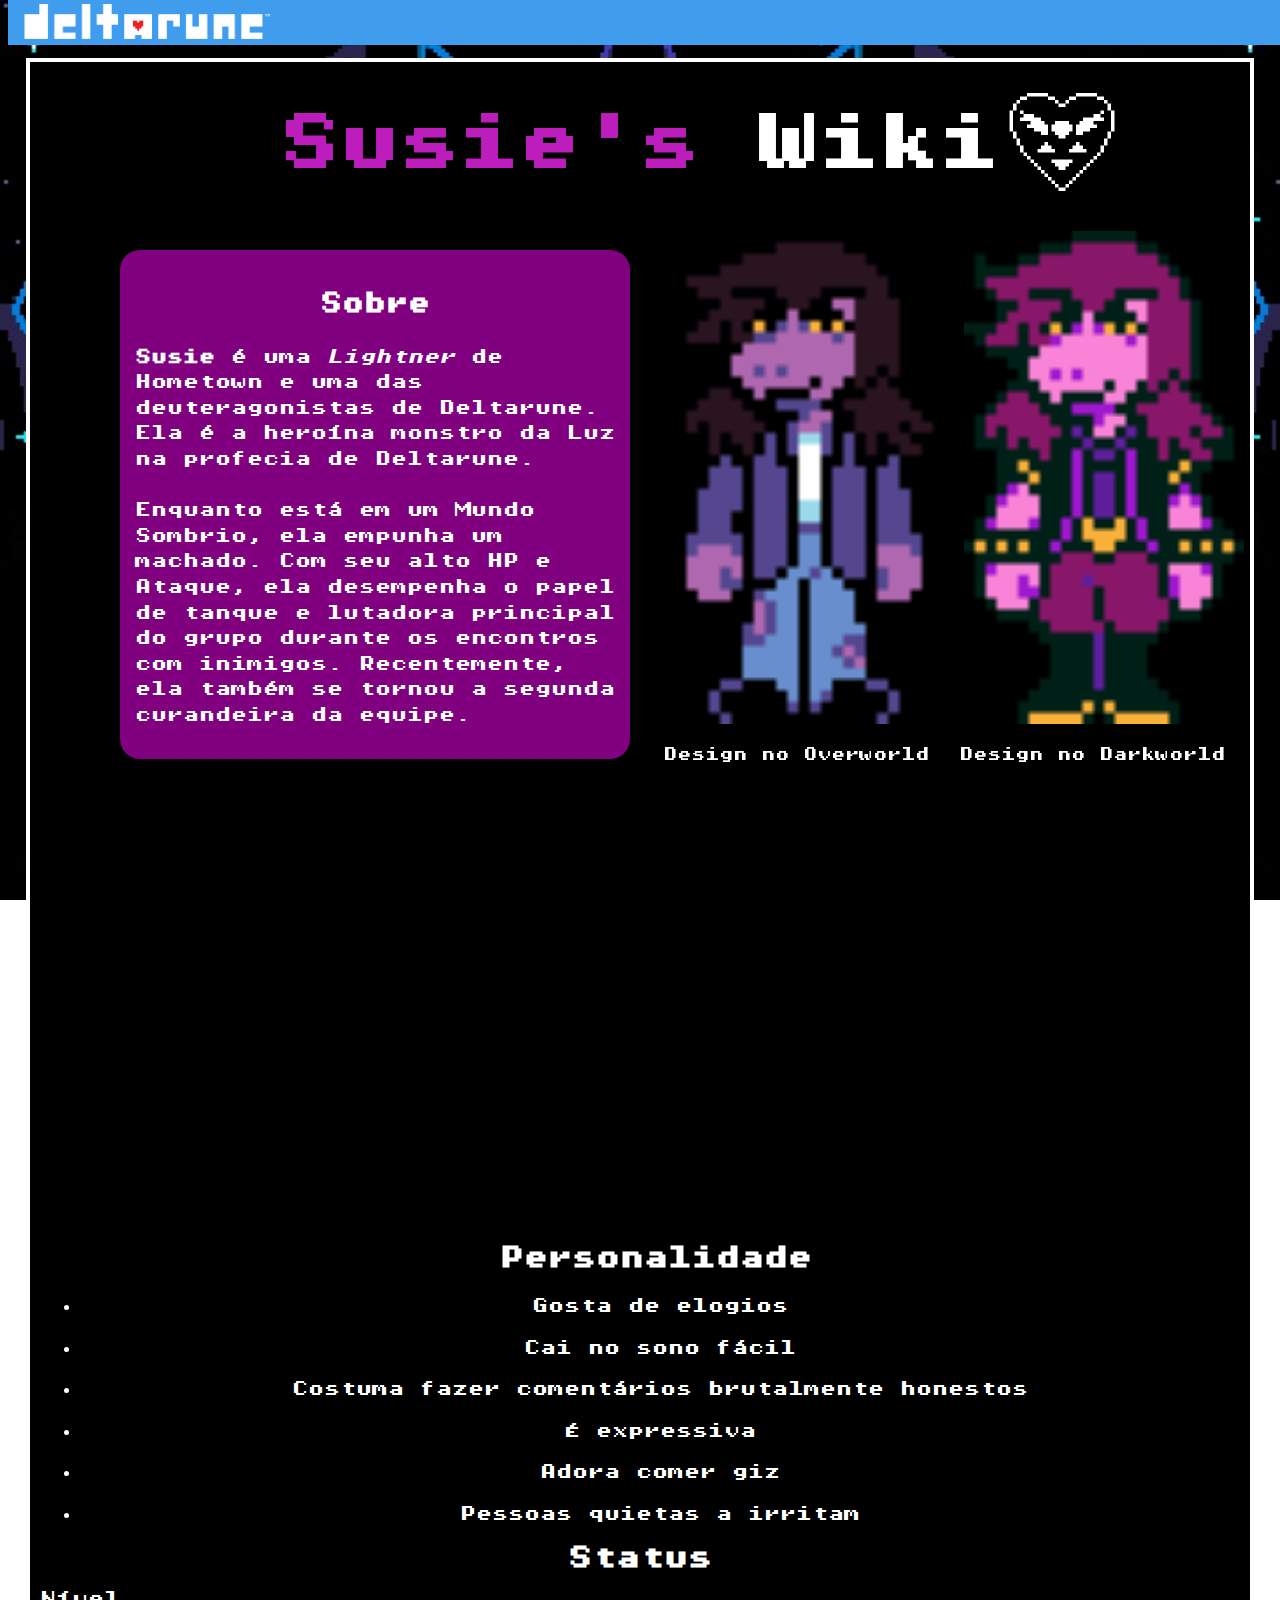
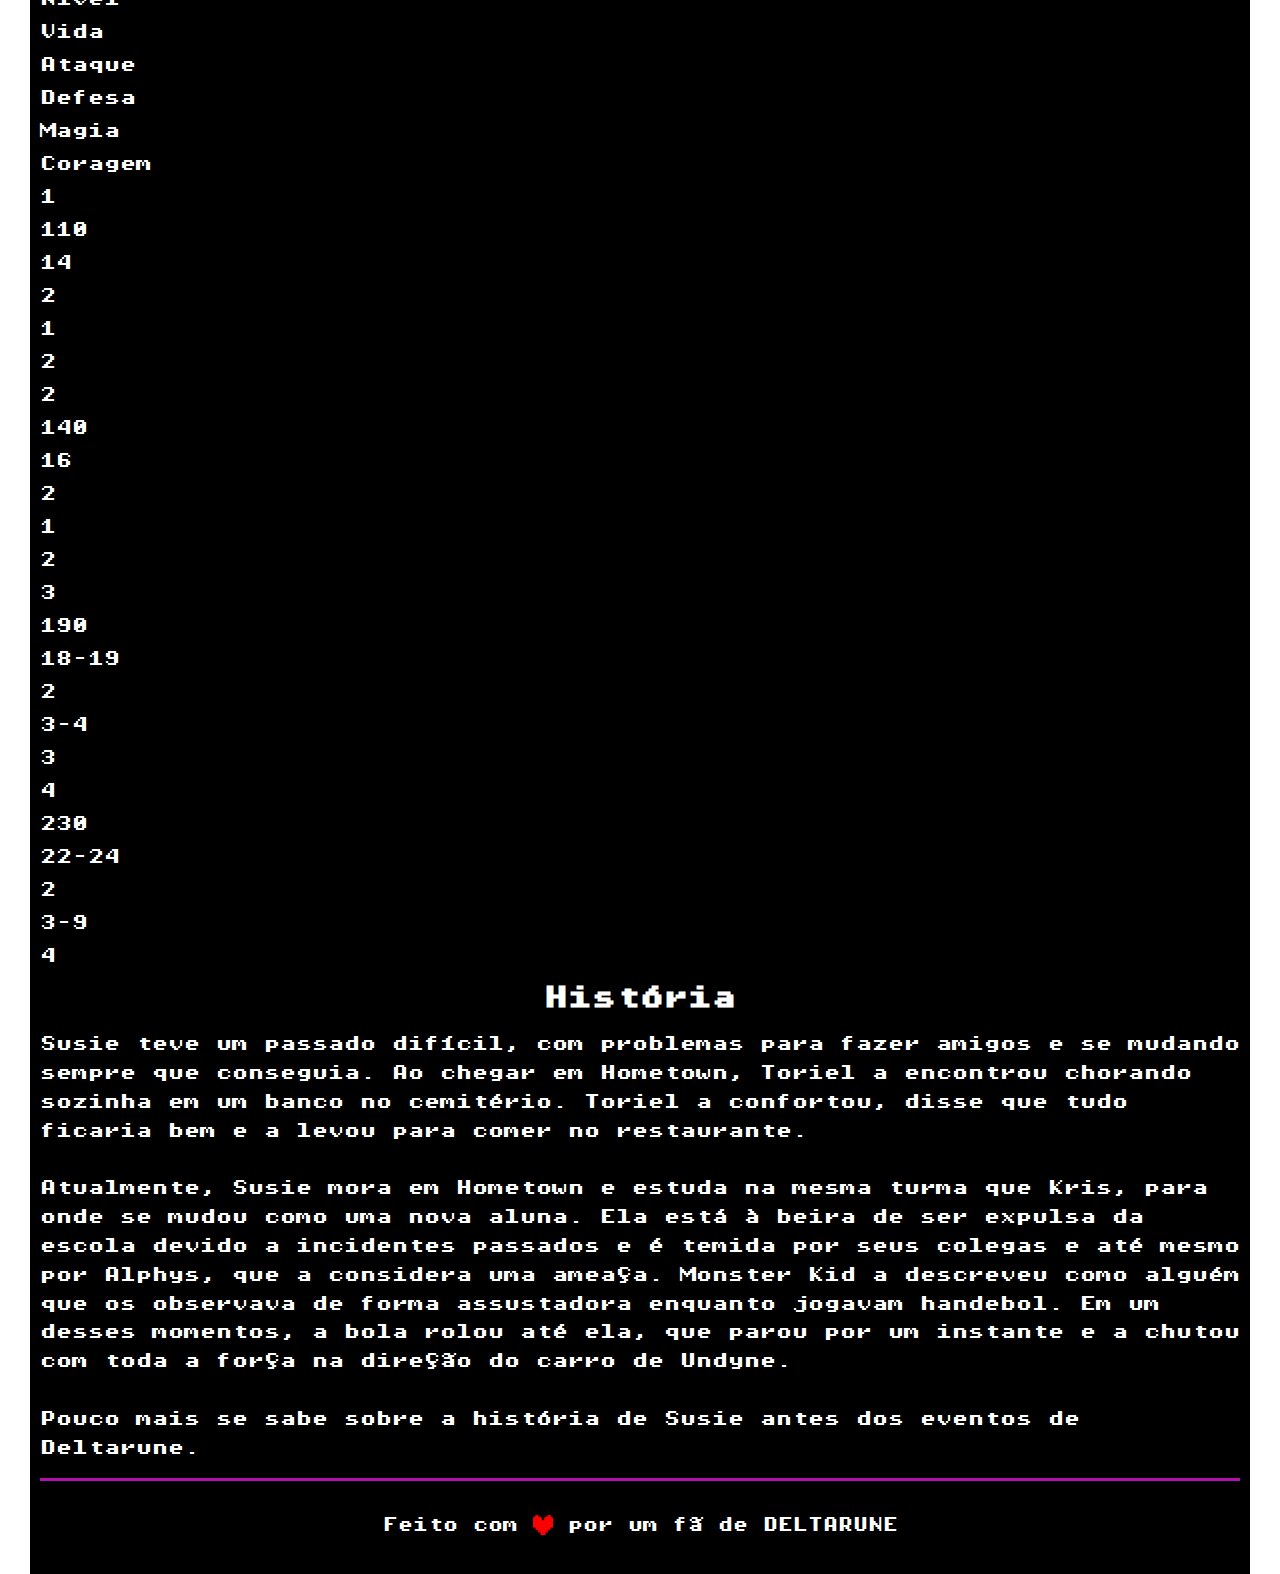
<file: index.html>
<!DOCTYPE html>
<html lang="pt-BR">
<head>
    <style>
        footer {
            position: relative;
            max-width: 1350px;
            color: white;
            font-family: deltarune;
            text-align: center;
            font-size: 15px;
            padding: 15px;
            margin-top: 10px;
            border-top: 3px solid rgb(177, 15, 177);
        }
    </style>
    <meta charset="UTF-8">
    <meta name="viewport" content="width=device-width, initial-scale=1.0">
    <link rel="stylesheet" href="./styles.css" />
    <link rel="icon" href="./images/favicon.png" type="images/favicon">
    <title>Susie's Wiki</title>
</head>
<body>
    <img src="./images/castleTown.jpg" alt="castleTown" class="castleTown">
    <nav class="top-header">
        <div class="deltalogo">
            <img width="250px" height="35px" src="/images/deltalogo.png" alt="deltalogo">
        </div>
        <div class="party-link">
            <a href="/kris/index_kris.html"><img width="41px" src="./images/kris-icon.png" alt="kris-icon"></a>
            <a href="index.html"><img width="45px" src="./images/favicon.png" alt="susie-icon"></a>
            <a href="/ralsei/index_ralsei.html"><img width="44.9px" src="./images/ralsei-icon.png" alt="ralsei-icon"></a>
        </div>
    </nav>
    <div class="black-container">
        <h1 style="text-align: center; font-size: clamp(2.5rem, 3.75rem, 5vw); position: relative;"><span style="color: rgb(189, 29, 189);">Susie's</span> Wiki</h1>
        <img src="./images/deltaruneIcon.png" alt="deltaruneIcon" class="deltaruneIcon">
        
        <div class="about-image-container">
            <div class="about">
                <h3 style="text-align: center; font-size: 22px;">Sobre</h3>
                <p>
                    <strong>Susie</strong> é uma <span style="font-style: italic;">Lightner</span>
                    de Hometown e uma das deuteragonistas de Deltarune. 
                    Ela é a heroína monstro da Luz na profecia de Deltarune.<br><br>
                    Enquanto está em um Mundo Sombrio, ela empunha um machado.
                    Com seu alto HP e Ataque, ela desempenha o papel de tanque e lutadora principal 
                    do grupo durante os encontros com inimigos.
                    Recentemente, ela também se tornou a segunda curandeira da equipe.
                </p>
            </div>
            <div class="design-image">
                <img width="280px" src="./images/susieLightWorld.png" alt="susieLightWorld">
                <img width="280px" src="./images/susieDarkWorld.png" alt="susieDarkWorld">
                <div class="design-image-text">
                    <p>Design no Overworld</p>
                    <p>Design no Darkworld</p>
                </div>
            </div>
        </div>

        <div class="container">
            <div class="persona">
                <h2 style="text-align: center; padding: 5px; position: relative; left: 1rem;">Personalidade</h2>
                <ul>
                    <span style="text-align: center; display: block; line-height: 1.3;">
                        <li>Gosta de elogios</li><br>
                        <li>Cai no sono fácil</li><br>
                        <li>Costuma fazer comentários brutalmente honestos</li><br>
                        <li>É expressiva</li><br>
                        <li>Adora comer giz</li><br>
                        <li>Pessoas quietas a irritam</li>
                    </span>
                </ul>
            </div>

            <div class="stats">
                <h2 style="text-align: center;">Status</h2>
                <div class="stat-name">
                    <p>Nível</p>
                    <p>Vida</p>
                    <p>Ataque</p>
                    <p>Defesa</p>
                    <p>Magia</p>
                    <p>Coragem</p>
                </div>
                <div class="stat-table">
                    <p>1</p>
                    <p>110</p>
                    <p>14</p>
                    <p>2</p>
                    <p>1</p>
                    <p>2</p>

                    <p>2</p>
                    <p>140</p>
                    <p>16</p>
                    <p>2</p>
                    <p>1</p>
                    <p>2</p>

                    <p>3</p>
                    <p>190</p>
                    <p>18-19</p>
                    <p>2</p>
                    <p>3-4</p>
                    <p>3</p>

                    <p>4</p>
                    <p>230</p>
                    <p>22-24</p>
                    <p>2</p>
                    <p>3-9</p>
                    <p>4</p>
                </div>
            </div>

        </div>

        <div class="hist">
            <h2 style="text-align: center;">História</h2>
            <p style="line-height: 1.8;">
                Susie teve um passado difícil, com problemas para fazer amigos e se mudando sempre que conseguia.
                Ao chegar em Hometown, Toriel a encontrou chorando sozinha em um banco no cemitério. 
                Toriel a confortou, disse que tudo ficaria bem e a levou para comer no restaurante.<br><br>
                Atualmente, Susie mora em Hometown e estuda na mesma turma que Kris, para onde se mudou como uma nova aluna. 
                Ela está à beira de ser expulsa da escola devido a incidentes passados e é temida por seus colegas e até mesmo por Alphys, que a considera uma ameaça. 
                Monster Kid a descreveu como alguém que os observava de forma assustadora enquanto jogavam handebol.
                Em um desses momentos, a bola rolou até ela, que parou por um instante e a chutou com toda a força na direção do carro de Undyne.<br><br>
                Pouco mais se sabe sobre a história de Susie antes dos eventos de Deltarune.
            </p>
        </div>

        <footer>
            <p>Feito com <img style="width: 20px;position: relative; bottom: -4px;" src="./images/soul.png" alt="soul"> por um fã de DELTARUNE</p>
        </footer>

    </div>
</body>
</html>
</file>
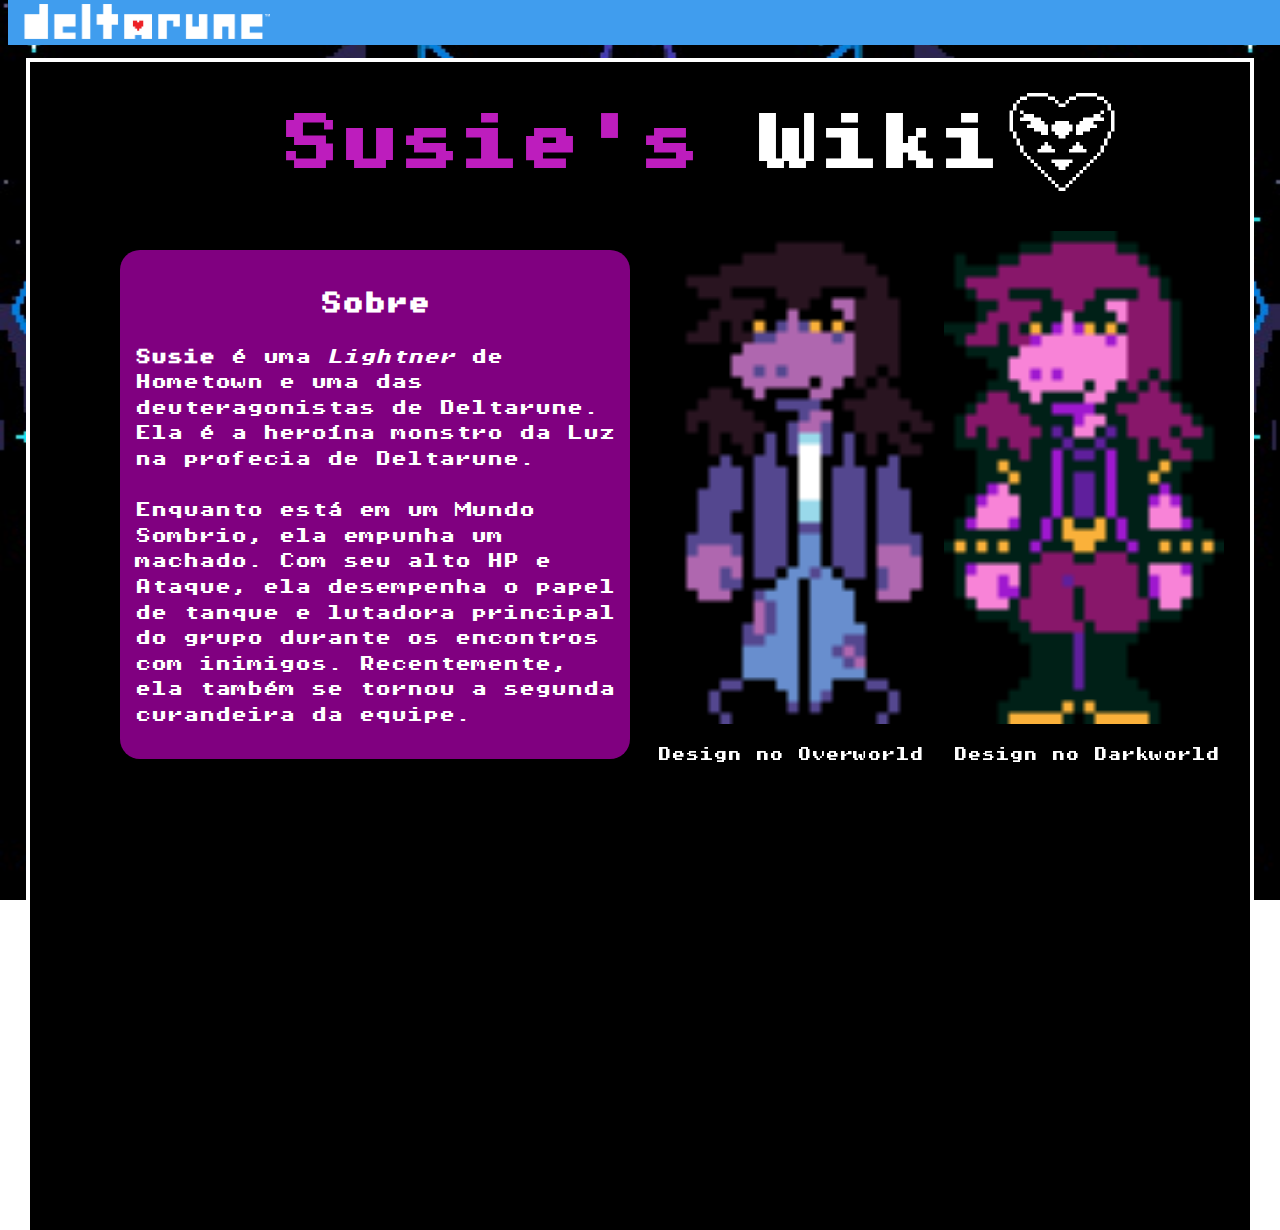
<file: susie/index.html>
<!DOCTYPE html>
<html lang="pt-BR">
<head>
    <meta charset="UTF-8">
    <meta name="viewport" content="width=device-width, initial-scale=1.0">
    <link rel="stylesheet" href="./styles.css" />
    <link rel="icon" href="images/favicon.png" type="images/favicon">
    <title>Susie's Wiki</title>
</head>
<body>
    <img src="/images/castleTown.jpg" alt="castleTown" class="castleTown">
    <nav class="top-header">
        <div class="deltalogo">
            <img width="250px" height="35px" src="/images/deltalogo.png" alt="deltalogo">
        </div>
        <div class="party-link">
            <a href="/kris/index_kris.html"><img width="41px" src="/images/kris-icon.png" alt="kris-icon"></a>
            <a href="/susie/index.html"><img width="45px" src="/images/favicon.png" alt="susie-icon"></a>
            <a href="/ralsei/index_ralsei.html"><img width="45px" src="/images/ralsei-icon.png" alt="ralsei-icon"></a>
        </div>
    </nav>
    <div class="black-container">
        <h1 style="text-align: center; font-size: clamp(2.5rem, 3.75rem, 5vw); position: relative;"><span style="color: rgb(189, 29, 189);">Susie's</span> Wiki</h1>
        <img src="/images/deltaruneIcon.png" alt="deltaruneIcon" class="deltaruneIcon">
        
        <div class="about-image-container">
            <div class="about">
                <h3 style="text-align: center; font-size: 22px;">Sobre</h3>
                <p>
                    <strong>Susie</strong> é uma <span style="font-style: italic;">Lightner</span>
                    de Hometown e uma das deuteragonistas de Deltarune. 
                    Ela é a heroína monstro da Luz na profecia de Deltarune.<br><br>
                    Enquanto está em um Mundo Sombrio, ela empunha um machado.
                    Com seu alto HP e Ataque, ela desempenha o papel de tanque e lutadora principal 
                    do grupo durante os encontros com inimigos.
                    Recentemente, ela também se tornou a segunda curandeira da equipe.
                </p>
            </div>
            <div class="design-image">
                <img width="280px" src="/images/susieLightWorld.png" alt="susieLightWorld">
                <img width="280px" src="/images/susieDarkWorld.png" alt="susieDarkWorld">
                <div class="design-image-text">
                    <p>Design no Overworld</p>
                    <p>Design no Darkworld</p>
                </div>
            </div>
        </div>
    </div>
</body>
</html>
</file>
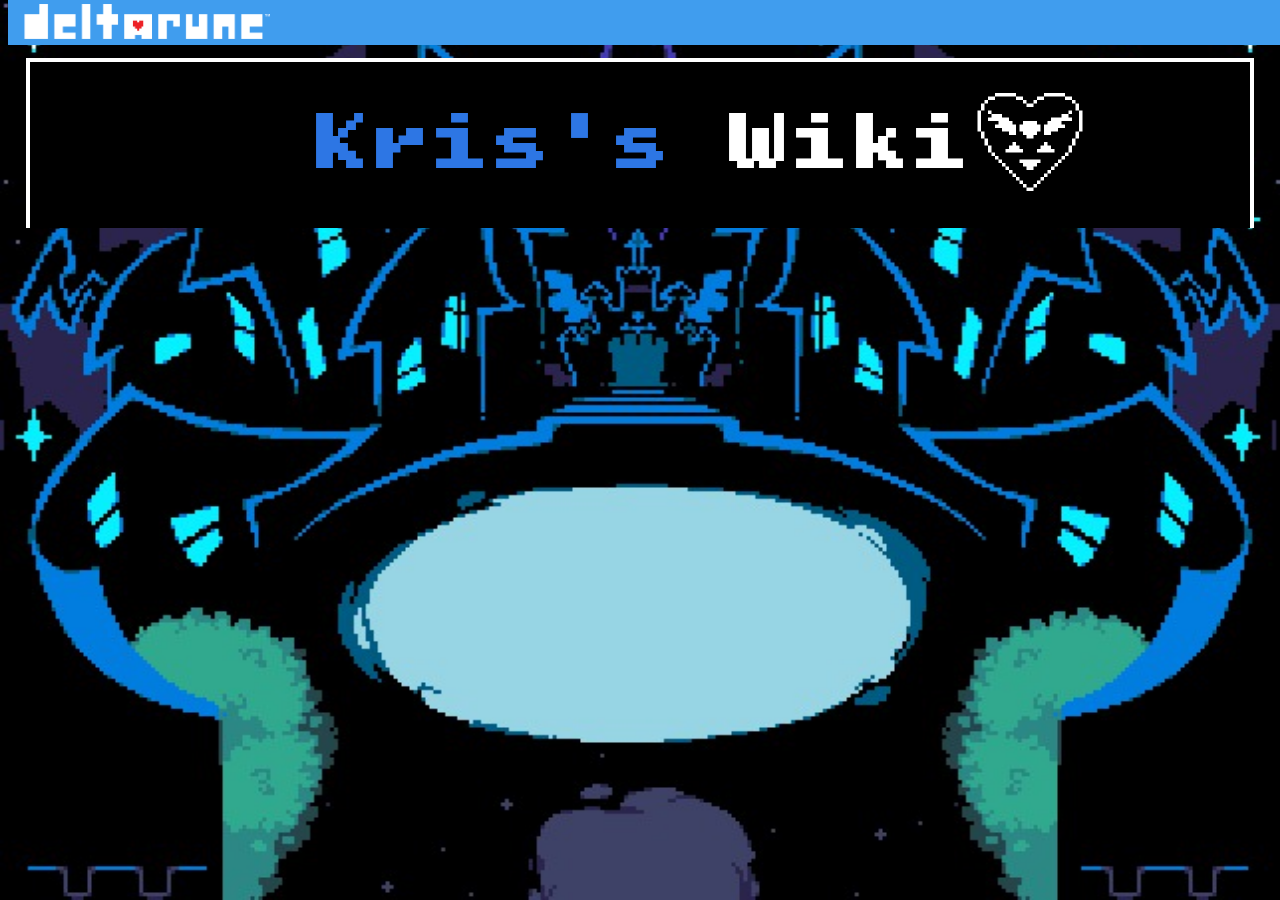
<file: index_kris.html>
<!DOCTYPE html>
<html lang="pt-BR">
<head>
    <meta charset="UTF-8">
    <meta name="viewport" content="width=device-width, initial-scale=1.0">
    <link rel="icon" href="./images/kris-icon.png" type="images/favicon">
    <link rel="stylesheet" href="./styles.css">
    <link rel="stylesheet" href="./styles_kris.css">
    <title>Kris's Wiki</title>
</head>
<body>
    <img src="./images/castleTown.jpg" alt="castleTown" class="castleTown">
    <nav class="top-header">
        <div class="deltalogo">
            <img width="250px" height="35px" src="./images/deltalogo.png" alt="deltalogo">
        </div>
        <div class="party-link">
            <a href="./index_kris.html"><img width="41px" src="./images/kris-icon.png" alt="kris-icon"></a>
            <a href="./index.html"><img width="45px" src="./images/favicon.png" alt="susie-icon"></a>
            <a href="./index_ralsei.html"><img width="45px" src="./images/ralsei-icon.png" alt="ralsei-icon"></a>
        </div>
    </nav>
    <div class="black-container">
        <h1 style="text-align: center; font-size: clamp(2.5rem, 3.75rem, 5vw); position: relative;"><span style="color: rgb(45, 118, 228);">Kris's</span> Wiki</h1>
        <img src="./images/deltaruneIcon.png" alt="deltaruneIcon" class="deltaruneIcon-kris">
</body>
</html>
</file>
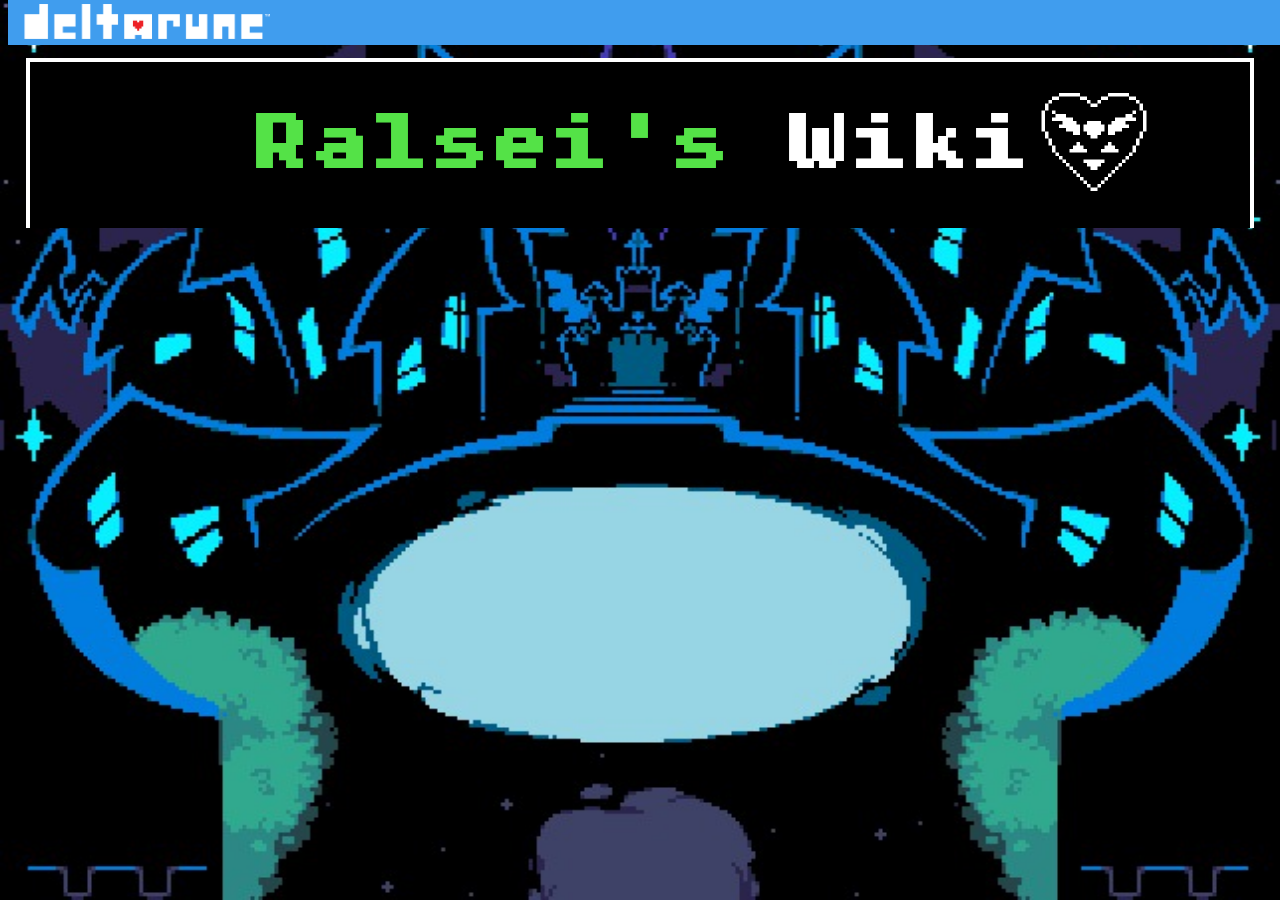
<file: index_ralsei.html>
<!DOCTYPE html>
<html lang="pt-BR">
<head>
    <meta charset="UTF-8">
    <meta name="viewport" content="width=device-width, initial-scale=1.0">
    <link rel="icon" href="./images/ralsei-icon.png" type="images/favicon">
    <link rel="stylesheet" href="./styles.css">
    <link rel="stylesheet" href="./styles_ralsei.css">
    <title>Ralsei's Wiki</title>
</head>
<body>
    <img src="./images/castleTown.jpg" alt="castleTown" class="castleTown">
    <nav class="top-header">
        <div class="deltalogo">
            <img width="250px" height="35px" src="./images/deltalogo.png" alt="deltalogo">
        </div>
        <div class="party-link">
            <a href="./index_kris.html"><img width="41px" src="./images/kris-icon.png" alt="kris-icon"></a>
            <a href="./index.html"><img width="45px" src="./images/favicon.png" alt="susie-icon"></a>
            <a href="./index_ralsei.html"><img width="45px" src="./images/ralsei-icon.png" alt="ralsei-icon"></a>
        </div>
    </nav>
    <div class="black-container">
        <h1 style="text-align: center; font-size: clamp(2.5rem, 3.75rem, 5vw); position: relative;"><span style="color: rgb(84, 226, 71);">Ralsei's</span> Wiki</h1>
        <img src="./images/deltaruneIcon.png" alt="deltaruneIcon" class="deltaruneIcon-ral">
</body>
</html>
</file>
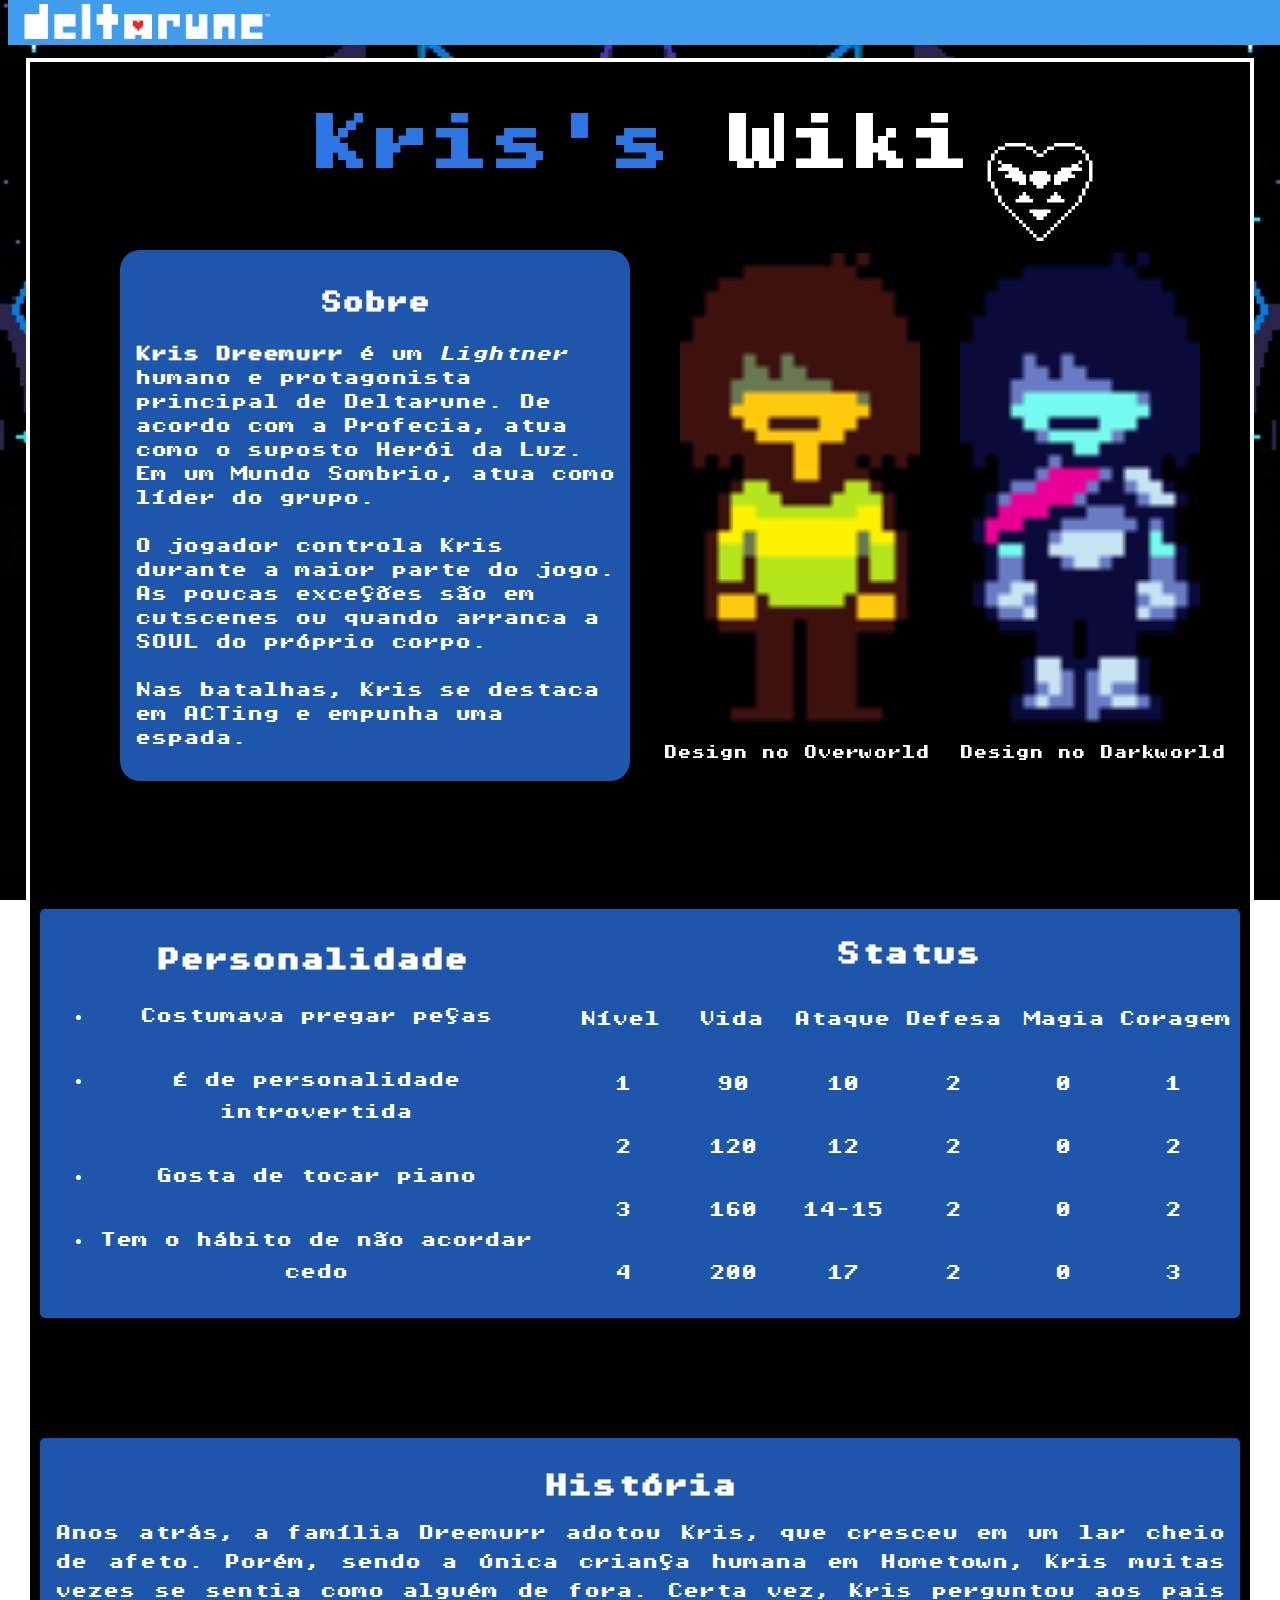
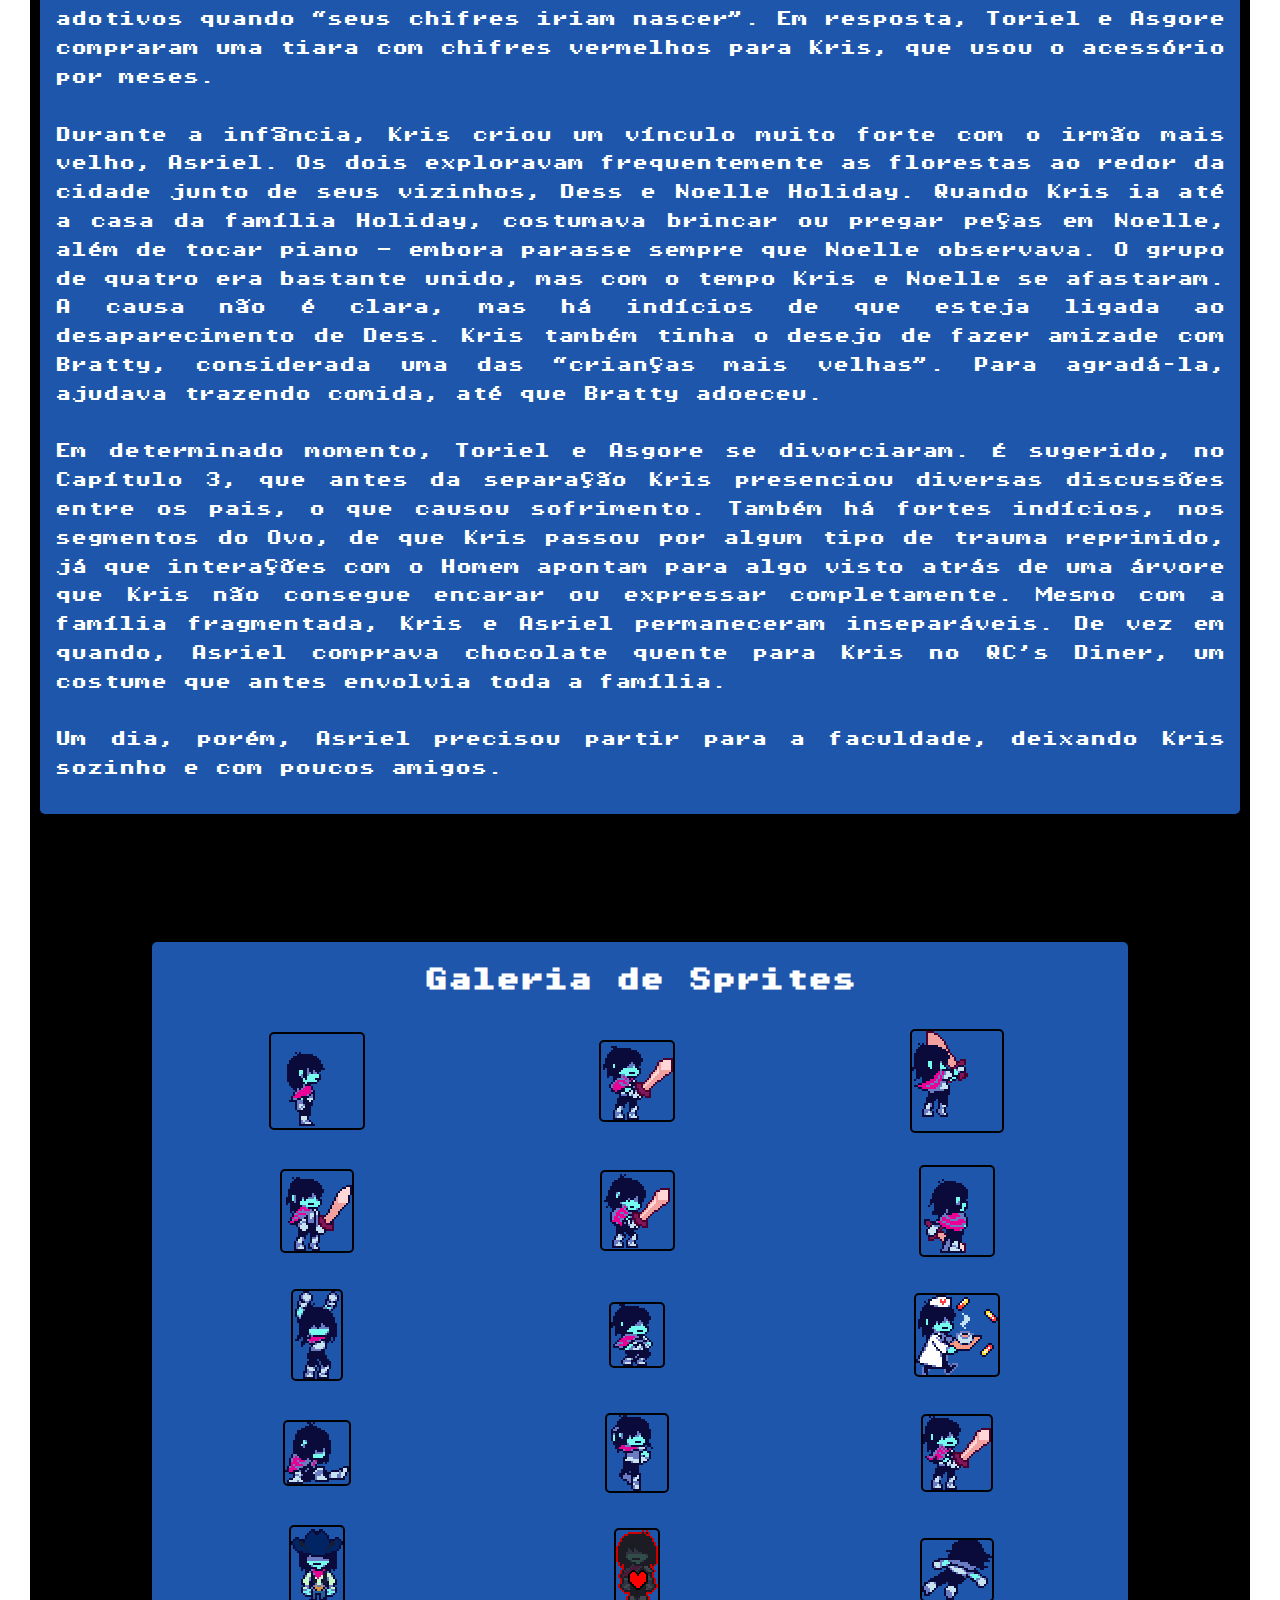
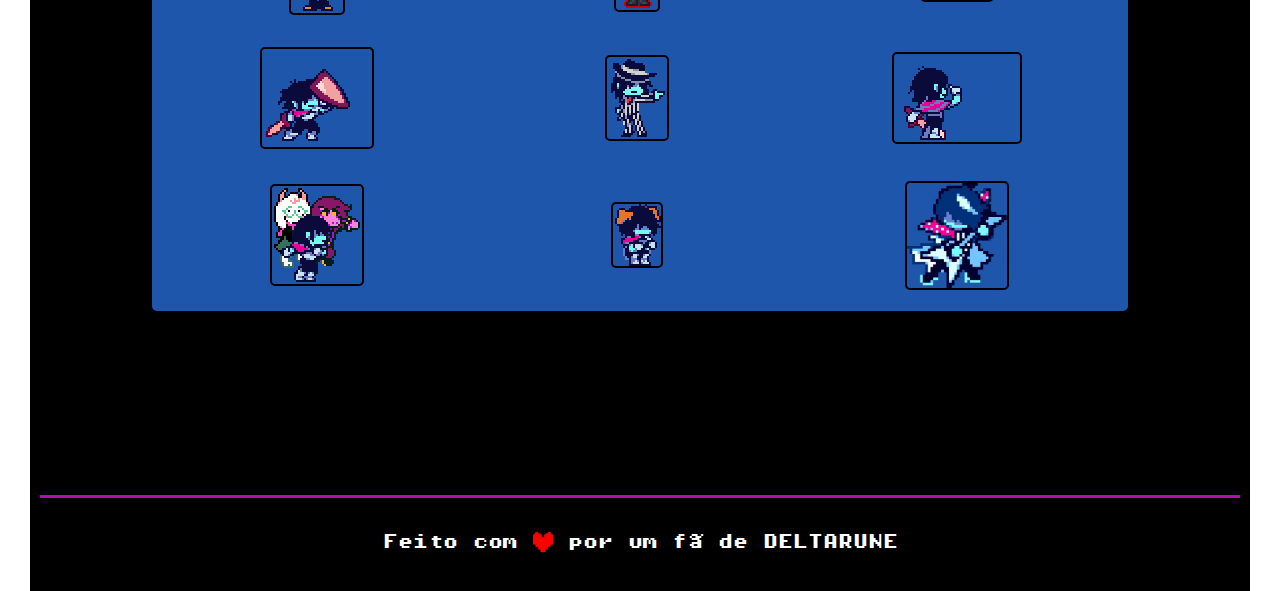
<file: kris/index_kris.html>
<!DOCTYPE html>
<html lang="pt-BR">
<head>
    <style>
        footer {
            position: relative;
            max-width: 1350px;
            color: white;
            font-family: deltarune;
            text-align: center;
            font-size: 15px;
            padding: 15px;
            margin-top: 10px;
            border-top: 3px solid rgb(177, 15, 177);
        }
    </style>
    <meta charset="UTF-8">
    <meta name="viewport" content="width=device-width, initial-scale=1.0">
    <link rel="icon" href="../images/kris-icon.png" type="images/favicon">
    <link rel="stylesheet" href="../styles.css">
    <link rel="stylesheet" href="./styles_kris.css">
    <title>Kris's Wiki</title>
</head>
<body>
    <img src="../images/castleTown.jpg" alt="castleTown" class="castleTown">
    <nav class="top-header">
        <div class="deltalogo">
            <a href="https://deltarune.com/" target="_blank"><img width="250px" height="35px" src="../images/deltalogo.png" alt="deltalogo"></a>
        </div>
        <div class="party-link">
            <a href="../kris/index_kris.html"><img width="41px" src="../images/kris-icon.png" alt="kris-icon"></a>
            <a href="../index.html"><img width="45px" src="../images/favicon.png" alt="susie-icon"></a>
            <a href="../ralsei/index_ralsei.html"><img width="44.9px" src="../images/ralsei-icon.png" alt="ralsei-icon"></a>
        </div>
    </nav>
    <div class="black-container">
        <h1 style="text-align: center; font-size: clamp(2.5rem, 3.75rem, 5vw); position: relative;"><span style="color: rgb(45, 118, 228);">Kris's</span> Wiki <img src="../images/deltaruneIcon.png" alt="deltaruneIcon" class="deltaruneIcon-kris"></h1>

        <div class="about-image-container">
            <div class="about">
                <h3 style="text-align: center; font-size: 22px;">Sobre</h3>
                <p>
                    <strong>Kris Dreemurr</strong> é um <span style="font-style: italic;">Lightner</span> humano e protagonista principal de Deltarune. 
                    De acordo com a Profecia, atua como o suposto Herói da Luz. 
                    Em um Mundo Sombrio, atua como líder do grupo.<br><br>
                    O jogador controla Kris durante a maior parte do jogo. 
                    As poucas exceções são em cutscenes ou quando arranca a SOUL do próprio corpo.<br><br>
                    Nas batalhas, Kris se destaca em ACTing e empunha uma espada.
                </p>
            </div>
            <div class="design-image">
                <img width="240px" src="../images/krisLightWorld.png" alt="krisLightWorld">
                <img width="240px" src="../images/krisDarkWorld.png" alt="krisLightWorld">
                <div class="design-image-text">
                    <p>Design no Overworld</p>
                    <p>Design no Darkworld</p>
                </div>
            </div>
        </div>
        <div class="container">
            <div class="persona">
                <h2 style="text-align: center; padding: 5px; position: relative; left: 1rem;">Personalidade</h2>
                <ul>
                    <span style="text-align: center; display: block; line-height: 2;">
                        <li>Costumava pregar peças</li><br>
                        <li>É de personalidade introvertida</li><br>
                        <li>Gosta de tocar piano</li><br>
                        <li>Tem o hábito de não acordar cedo</li>
                    </span>
                </ul>
            </div>

            <div class="stats">
                <h2 style="text-align: center;">Status</h2>
                <div class="stat-name">
                    <p>Nível</p>
                    <p>Vida</p>
                    <p>Ataque</p>
                    <p>Defesa</p>
                    <p>Magia</p>
                    <p>Coragem</p>
                </div>
                <div class="stat-table">
                    <p>1</p>
                    <p>90</p>
                    <p>10</p>
                    <p>2</p>
                    <p>0</p>
                    <p>1</p>

                    <p>2</p>
                    <p>120</p>
                    <p>12</p>
                    <p>2</p>
                    <p>0</p>
                    <p>2</p>

                    <p>3</p>
                    <p>160</p>
                    <p>14-15</p>
                    <p>2</p>
                    <p>0</p>
                    <p>2</p>

                    <p>4</p>
                    <p>200</p>
                    <p>17</p>
                    <p>2</p>
                    <p>0</p>
                    <p>3</p>
                </div>
            </div>

        </div>

        <div class="hist">
            <h2 style="text-align: center;">História</h2>
            <p style="line-height: 1.8;">
                Anos atrás, a família Dreemurr adotou Kris, que cresceu em um lar cheio de afeto. 
                Porém, sendo a única criança humana em Hometown, Kris muitas vezes se sentia como alguém de fora. 
                Certa vez, Kris perguntou aos pais adotivos quando “seus chifres iriam nascer”. 
                Em resposta, Toriel e Asgore compraram uma tiara com chifres vermelhos para Kris, que usou o acessório por meses.<br><br>
                Durante a infância, Kris criou um vínculo muito forte com o irmão mais velho, Asriel. 
                Os dois exploravam frequentemente as florestas ao redor da cidade junto de seus vizinhos, Dess e Noelle Holiday. 
                Quando Kris ia até a casa da família Holiday, costumava brincar ou pregar peças em Noelle, além de tocar piano — embora parasse sempre que Noelle observava. 
                O grupo de quatro era bastante unido, mas com o tempo Kris e Noelle se afastaram. A causa não é clara, mas há indícios de que esteja ligada ao desaparecimento de Dess. 
                Kris também tinha o desejo de fazer amizade com Bratty, considerada uma das “crianças mais velhas”. Para agradá-la, ajudava trazendo comida, até que Bratty adoeceu.<br><br>
                Em determinado momento, Toriel e Asgore se divorciaram. 
                É sugerido, no Capítulo 3, que antes da separação Kris presenciou diversas discussões entre os pais, o que causou sofrimento. 
                Também há fortes indícios, nos segmentos do Ovo, de que Kris passou por algum tipo de trauma reprimido, já que interações com o Homem apontam para algo visto atrás de uma árvore que Kris não consegue encarar ou expressar completamente. 
                Mesmo com a família fragmentada, Kris e Asriel permaneceram inseparáveis. De vez em quando, Asriel comprava chocolate quente para Kris no QC’s Diner, um costume que antes envolvia toda a família.<br><br>
                Um dia, porém, Asriel precisou partir para a faculdade, deixando Kris sozinho e com poucos amigos.
            </p>
        </div>

        <div class="gallery-container">
            <h2 style="text-align: center;">Galeria de Sprites</h2>
            <div class="gallery">
                <img src="../gifs/Kris_battle_intro.webp" alt="Kris_battle_intro">
                <img src="../gifs/Kris_battle_idle.webp" alt="Kris_battle_idle">
                <img src="../gifs/Kris_battle_attack.webp" alt="Kris_battle_attack">
                <img src="../gifs/Kris_battle_guard.webp" alt="Kris_battle_guard">
                <img src="../gifs/Kris_battle_hurt.webp" alt="Kris_battle_hurt">
                <img src="../gifs/Kris_battle_item.webp" alt="Kris_battle_item">
                <img src="../gifs/Kris_battle_jiggle.webp" alt="Kris_battle_jiggle">
                <img src="../gifs/Kris_battle_dancing.webp" alt="Kris_battle_dancing">
                <img src="../gifs/Kris_battle_nurse.webp" alt="Kris_battle_nurse">
                <img src="../gifs/Kris_battle_sitting.webp" alt="Kris_battle_sitting">
                <img src="../gifs/Kris_battle_twirling.webp" alt="Kris_battle_twirling">
                <img src="../gifs/Kris_battle_victory.webp" alt="Kris_battle_victory">
                <img src="../gifs/Kris_overworld_rodeo.webp" alt="Kris_overworld_rodeo">
                <img src="../gifs/Kris_overworld_soul.webp" alt="Kris_overworld_soul">
                <img src="../gifs/Kris_overworld_splat.webp" alt="Kris_overworld_splat">
                <img src="../gifs/Kris_parry.webp" alt="Kris_parry">
                <img src="../gifs/Kris_battle_gangster.webp" alt="Kris_battle_gangster">
                <img src="../gifs/Kris_battle_act.webp" alt="Kris_battle_act">
                <img src="../gifs/Fun_Gang_overworld_sneaky.webp" alt="Fun_Gang_overworld_sneaky">
                <img src="../gifs/Kris_battle_wan.webp" alt="Kris_battle_wan">
                <img width="100px" src="../gifs/Keisremkstcaer.webp" alt="Keisremkstcaer">
            </div>
        </div>

        <footer>
            <p>Feito com <img style="width: 20px;position: relative; bottom: -4px;" src="../images/soul.png" alt="soul"> por um fã de DELTARUNE</p>
        </footer>

    </div>
</body>
</html>
</file>
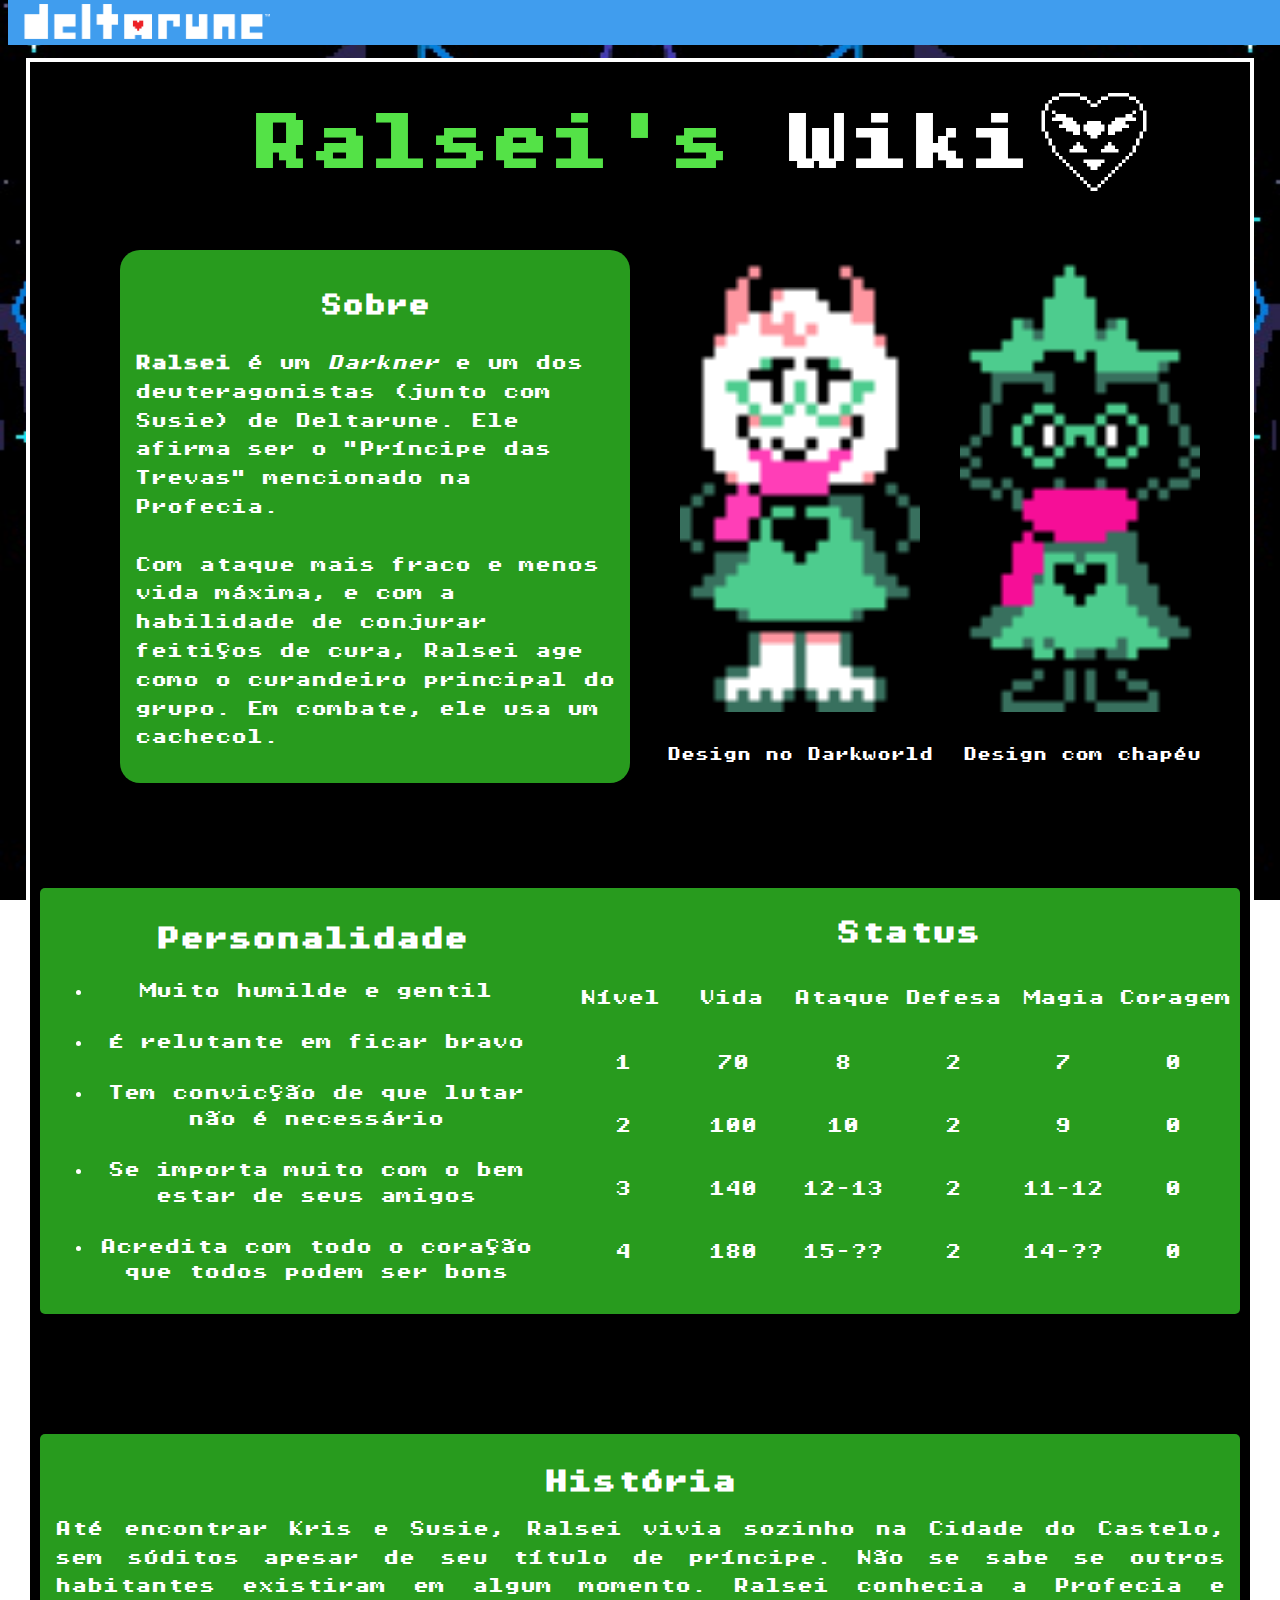
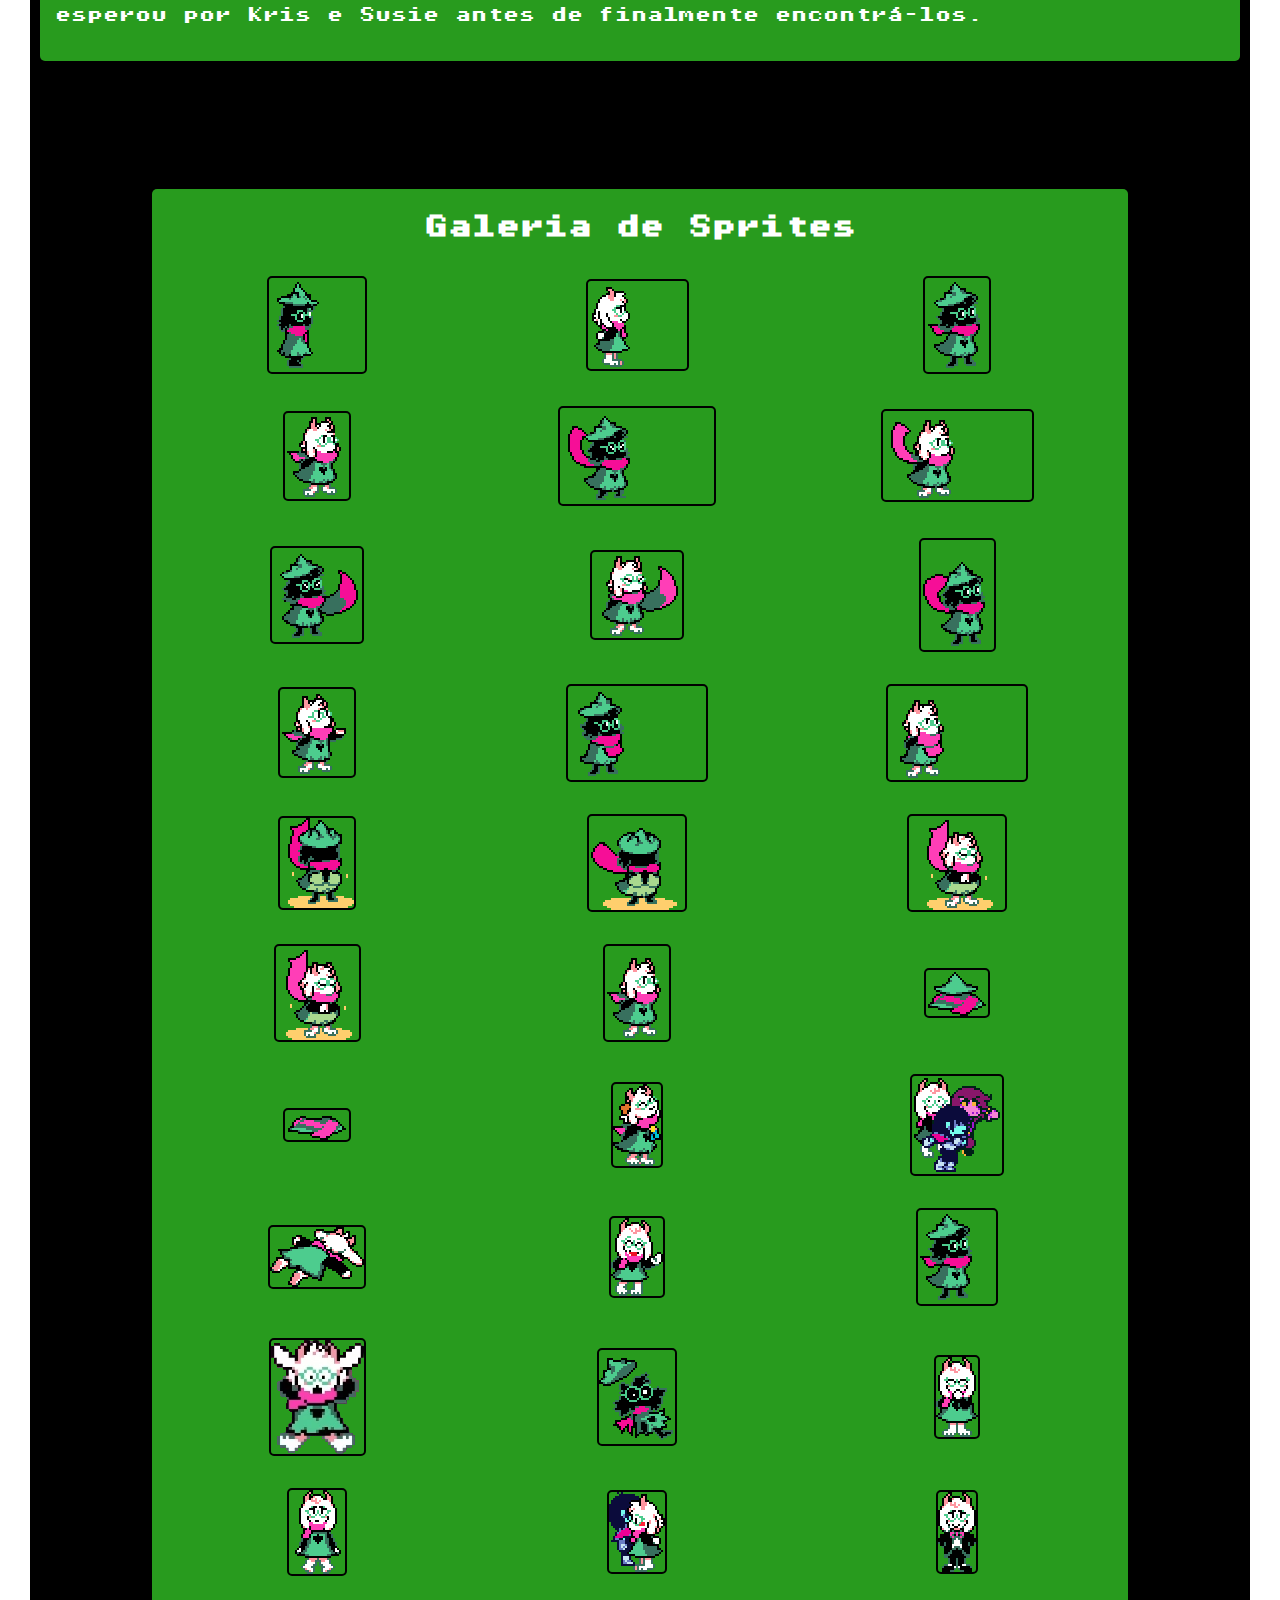
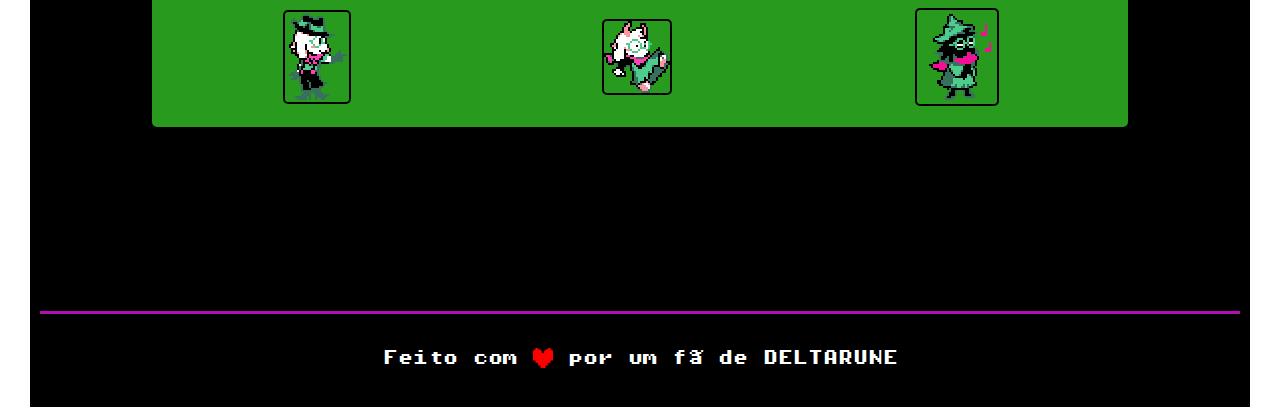
<file: ralsei/index_ralsei.html>
<!DOCTYPE html>
<html lang="pt-BR">
<head>
    <style>
        footer {
            position: relative;
            max-width: 1350px;
            color: white;
            font-family: deltarune;
            text-align: center;
            font-size: 15px;
            padding: 15px;
            margin-top: 10px;
            border-top: 3px solid rgb(177, 15, 177);
        }
    </style>
    <meta charset="UTF-8">
    <meta name="viewport" content="width=device-width, initial-scale=1.0">
    <link rel="icon" href="/images/ralsei-icon.png" type="images/favicon">
    <link rel="stylesheet" href="/styles.css">
    <link rel="stylesheet" href="./styles_ralsei.css">
    <title>Ralsei's Wiki</title>
</head>
<body>
    <img src="/images/castleTown.jpg" alt="castleTown" class="castleTown">
    <nav class="top-header">
        <div class="deltalogo">
            <a href="https://deltarune.com/" target="_blank"><img width="250px" height="35px" src="/images/deltalogo.png" alt="deltalogo"></a>
        </div>
        <div class="party-link">
            <a href="/kris/index_kris.html"><img width="41px" src="/images/kris-icon.png" alt="kris-icon"></a>
            <a href="/index.html"><img width="45px" src="/images/favicon.png" alt="susie-icon"></a>
            <a href="/ralsei/index_ralsei.html"><img width="44.9px" src="/images/ralsei-icon.png" alt="ralsei-icon"></a>
        </div>
    </nav>
    <div class="black-container">
        <h1 style="text-align: center; font-size: clamp(2.5rem, 3.75rem, 5vw); position: relative;"><span style="color: rgb(84, 226, 71);">Ralsei's</span> Wiki</h1>
        <img src="/images/deltaruneIcon.png" alt="deltaruneIcon" class="deltaruneIcon-ral">
        <div class="about-image-container">
            <div class="about">
                <h3 style="text-align: center; font-size: 22px;">Sobre</h3>
                <p>
                    <strong>Ralsei</strong> é um <span style="font-style: italic;">Darkner</span> e um dos deuteragonistas (junto com Susie) de Deltarune. 
                    Ele afirma ser o "Príncipe das Trevas" mencionado na Profecia.<br><br>
                    Com ataque mais fraco e menos vida máxima, e com a habilidade de conjurar feitiços de cura, Ralsei age como o curandeiro principal do grupo. 
                    Em combate, ele usa um cachecol.
                </p>
            </div>
            <div class="design-image">
                <img width="240px" src="/images/ralseiDarkWorld.png" alt="ralseiDarkWorld">
                <img width="240px" src="/images/ralseiDarkWorldHat.png" alt="ralseiDarkWorldHat">
                <div class="design-image-text">
                    <p>Design no Darkworld</p>
                    <p>Design com chapéu</p>
                </div>
            </div>
        </div>
        <div class="container">
            <div class="persona">
                <h2 style="text-align: center; padding: 5px; position: relative; left: 1rem;">Personalidade</h2>
                <ul>
                    <span style="text-align: center; display: block; line-height: 1.6;">
                        <li>Muito humilde e gentil</li><br>
                        <li>É relutante em ficar bravo</li><br>
                        <li>Tem convicção de que lutar não é necessário</li><br>
                        <li>Se importa muito com o bem estar de seus amigos</li><br>
                        <li>Acredita com todo o coração que todos podem ser bons</li>
                    </span>
                </ul>
            </div>

            <div class="stats">
                <h2 style="text-align: center;">Status</h2>
                <div class="stat-name">
                    <p>Nível</p>
                    <p>Vida</p>
                    <p>Ataque</p>
                    <p>Defesa</p>
                    <p>Magia</p>
                    <p>Coragem</p>
                </div>
                <div class="stat-table">
                    <p>1</p>
                    <p>70</p>
                    <p>8</p>
                    <p>2</p>
                    <p>7</p>
                    <p>0</p>

                    <p>2</p>
                    <p>100</p>
                    <p>10</p>
                    <p>2</p>
                    <p>9</p>
                    <p>0</p>

                    <p>3</p>
                    <p>140</p>
                    <p>12-13</p>
                    <p>2</p>
                    <p>11-12</p>
                    <p>0</p>

                    <p>4</p>
                    <p>180</p>
                    <p>15-??</p>
                    <p>2</p>
                    <p>14-??</p>
                    <p>0</p>
                </div>
            </div>

        </div>

        <div class="hist">
            <h2 style="text-align: center;">História</h2>
            <p style="line-height: 1.8;">
                Até encontrar Kris e Susie, Ralsei vivia sozinho na Cidade do Castelo, sem súditos apesar de seu título de príncipe. 
                Não se sabe se outros habitantes existiram em algum momento. 
                Ralsei conhecia a Profecia e esperou por Kris e Susie antes de finalmente encontrá-los.
            </p>
        </div>

        <div class="gallery-container">
            <h2 style="text-align: center;">Galeria de Sprites</h2>
            <div class="gallery">
                <img src="/gifs/Ralsei_battle_start.webp" alt="Ralsei_battle_start">
                <img src="/gifs/Ralsei_battle_start_hatless.webp" alt="Ralsei_battle_start_hatless">
                <img src="/gifs/Ralsei_battle_idle.webp" alt="Ralsei_battle_idle">
                <img src="/gifs/Ralsei_battle_idle_hatless.webp" alt="Ralsei_battle_idle_hatless">
                <img src="/gifs/Ralsei_battle_attack.webp" alt="Ralsei_battle_attack">
                <img src="/gifs/Ralsei_battle_attack_hatless.webp" alt="Ralsei_battle_attack_hatless">
                <img src="/gifs/Ralsei_battle_guard.webp" alt="Ralsei_battle_guard">
                <img src="/gifs/Ralsei_battle_guard_hatless.webp" alt="Ralsei_battle_guard_hatless">
                <img src="/gifs/Ralsei_battle_item.webp" alt="Ralsei_battle_item">
                <img src="/gifs/Ralsei_battle_item_hatless.webp" alt="Ralsei_battle_item_hatless">
                <img src="/gifs/Ralsei_battle_move.webp" alt="Ralsei_battle_move">
                <img src="/gifs/Ralsei_battle_move_hatless.webp" alt="Ralsei_battle_move_hatless">
                <img src="/gifs/Ralsei_battle_spell.webp" alt="Ralsei_battle_spell">
                <img src="/gifs/Ralsei_battle_spell_action.webp" alt="Ralsei_battle_spell_action">
                <img src="/gifs/Ralsei_battle_spell_hatless.webp" alt="Ralsei_battle_spell_hatless">
                <img src="/gifs/Ralsei_battle_spell_ready.webp" alt="Ralsei_battle_spell_ready">
                <img src="/gifs/Ralsei_battle_victory.webp" alt="Ralsei_battle_victory">
                <img src="/gifs/Ralsei_battle_down.webp" alt="Ralsei_battle_down">
                <img src="/gifs/Ralsei_battle_defeat_hatless.webp" alt="Ralsei_battle_defeat_hatless">
                <img src="/gifs/Ralsei_battle_wan.webp" alt="Ralsei_battle_wan">
                <img src="/gifs/Fun_Gang_overworld_sneaky.webp" alt="Fun_Gang_overworld_sneaky">
                <img src="/gifs/Ralsei_overworld_splat.webp" alt="Ralsei_overworld_splat">
                <img src="/gifs/Ralsei_overworld_wave.webp" alt="Ralsei_overworld_wave">
                <img src="/gifs/Ralsei_battle_clapping.webp" alt="Ralsei_battle_clapping">
                <img src="/gifs/Ralsei_alternative_shocked.webp" alt="Ralsei_alternative_shocked">
                <img src="/gifs/Ralsei_overworld_shocked.webp" alt="Ralsei_overworld_shocked">
                <img src="/gifs/Ralsei_overworld_laugh.webp" alt="Ralsei_overworld_laugh">
                <img src="/gifs/Ralsei_battle_dancing.webp" alt="Ralsei_battle_dancing">
                <img src="/gifs/Ralsei_blushing_screenshot.webp" alt="Ralsei_blushing_screenshot">
                <img src="/gifs/Ralsei_overworld_butler.webp" alt="Ralsei_overworld_butler">
                <img src="/gifs/Ralsei_battle_gangster.webp" alt="Ralsei_battle_gangster">
                <img src="/gifs/Ralsei_battle_shocked.webp" alt="Ralsei_battle_shocked">
                <img src="/gifs/Ralsei_battle_pacify.webp" alt="Ralsei_battle_pacify">
            </div>
        </div>

        <footer>
            <p>Feito com <img style="width: 20px;position: relative; bottom: -4px;" src="/images/soul.png" alt="soul"> por um fã de DELTARUNE</p>
        </footer>

    </div>
</body>
</html>
</file>
<file: styles.css>
body {
    overflow-x: hidden;
}

.top-header {
    display: flex;
    position: fixed;
    background-color: rgb(64, 157, 238);
    width: 100vw;
    height: 5%;
    top: 0;
    z-index: 1;
}

.deltalogo {
    position: relative;
    left: 0.5rem;
    margin: 2px 2px;
    padding: 2px 2px;
}

.party-link {
    display: flex;
    position: relative;
    margin: 5px 0;
    gap: 10px;
    left: 85rem;
    padding: 2px 2px;
}

.party-link a {
    transition: 0.3s;
}

.party-link a:hover {
    transform: scale(1.1);
}

.castleTown {
    position: fixed;
    width: 100vw;
    height: 100vh;
    top: 0;
    left: 0;
}

.black-container {
    position: relative;
    display: block;
    max-width: 75rem;
    margin: 0 auto;
    top: 50px;
    background-color: black;
    border: 4px;
    border-color: white;
    border-style: solid;
    border-bottom: 0;
    padding: 10px;
    font-family: deltarune;
    color: white;
}

.deltaruneIcon {
    position: absolute;
    top: 1.5rem;
    left: 61rem;
    width: 7rem;
    transition: 0.6s;
}

.deltaruneIcon:hover {
    transform: scale(1.3);
}

.about-image-container {
    position: relative;
    gap: 20px;
}

.about {
    position: relative;
    top: 2rem;
    padding: 15px;
    left: 5rem;
    width: 30rem;
    background-color: purple;
    border-radius: 20px;
    line-height: 1.6;
}

.design-image {
    display: flex;
    position: relative;
    gap: 20px;
    bottom: 31rem;
    left: 39rem;
}

.design-image-text {
    display: flex;
    position: absolute;
    font-size: 14px;
    padding: 15px;
    gap: 30px;
    right: 39rem;
    top: 30.5rem;
    white-space: nowrap;
}

@font-face {
    font-family: deltarune;
    src: url(/fonts/PixelOperatorMonoHB8.ttf);
}
</file>
<file: susie/styles.css>
body {
    overflow-x: hidden;
}

.top-header {
    display: flex;
    position: fixed;
    background-color: rgb(64, 157, 238);
    width: 100vw;
    height: 5%;
    top: 0;
    z-index: 1;
}

.deltalogo {
    position: relative;
    left: 0.5rem;
    margin: 2px 2px;
    padding: 2px 2px;
}

.party-link {
    display: flex;
    position: relative;
    margin: 5px 0;
    gap: 10px;
    left: 85rem;
    padding: 2px 2px;
}

.party-link a {
    transition: 0.3s;
}

.party-link a:hover {
    transform: scale(1.1);
}

.castleTown {
    position: fixed;
    width: 100vw;
    height: 100vh;
    top: 0;
    left: 0;
}

.black-container {
    position: relative;
    display: block;
    max-width: 75rem;
    margin: 0 auto;
    top: 50px;
    background-color: black;
    border: 4px;
    border-color: white;
    border-style: solid;
    border-bottom: 0;
    padding: 10px;
    font-family: deltarune;
    color: white;
}

.deltaruneIcon {
    position: absolute;
    top: 1.5rem;
    left: 61rem;
    width: 7rem;
    transition: 0.6s;
}

.deltaruneIcon:hover {
    transform: scale(1.3);
}

.about-image-container {
    position: relative;
    gap: 20px;
}

.about {
    position: relative;
    top: 2rem;
    padding: 15px;
    left: 5rem;
    width: 30rem;
    background-color: purple;
    border-radius: 20px;
    line-height: 1.6;
}

.design-image {
    display: flex;
    position: relative;
    bottom: 31rem;
    left: 39rem;
}

.design-image-text {
    display: flex;
    position: absolute;
    font-size: 14px;
    padding: 15px;
    gap: 30px;
    right: 39.4rem;
    top: 30.5rem;
    white-space: nowrap;
}

@font-face {
    font-family: deltarune;
    src: url(/fonts/PixelOperatorMonoHB8.ttf);
}
</file>
<file: styles_kris.css>
.deltaruneIcon-kris {
    position: absolute;
    top: 1.5rem;
    left: 59rem;
    width: 7rem;
    transition: 0.6s;
}

.deltaruneIcon-kris:hover {
    transform: scale(1.3);
}
</file>
<file: styles_ralsei.css>
.deltaruneIcon-ral {
    position: absolute;
    top: 1.5rem;
    left: 63rem;
    width: 7rem;
    transition: 0.6s;
}

.deltaruneIcon-ral:hover {
    transform: scale(1.3);
}
</file>
<file: kris/styles_kris.css>
.about {
    position: relative;
    top: 2rem;
    padding: 15px;
    left: 5rem;
    width: 30rem;
    background-color: rgb(30, 86, 172);
    border-radius: 20px;
    line-height: 1.5;
}

.deltaruneIcon-kris {
    position: absolute;
    top: 1.5rem;
    left: 59rem;
    width: 7rem;
    transition: 0.6s;
}

.deltaruneIcon-kris:hover {
    transform: scale(1.3);
}

.design-image {
    display: flex;
    position: relative;
    gap: 40px;
    bottom: 31rem;
    left: 40rem;
}

.design-image-text {
    display: flex;
    position: absolute;
    font-size: 14px;
    padding: 15px;
    gap: 30px;
    right: 40rem;
    top: 29rem;
    white-space: nowrap;
}


.container {
    display: flex;
    position: relative;
    background-color: rgb(30, 86, 172);
    border-radius: 5px;
    padding: 12px;
    gap: 3rem;
    bottom: 20rem;
}

.persona {
    display: block;
    width: 40rem;
    line-height: 1.2;
}

.stats {
    display: block;
    position: relative;
    width: 40rem;
}

.stat-name {
    display: grid;
    grid-template-columns: repeat(6, 6rem);
    position: relative;
    padding: 8px;
    gap: 15px;
    right: 1.5rem;
    align-items: center;
    justify-items: center;
}

.stat-table {
    display: grid;
    grid-template-columns: repeat(6, 6rem);
    position: relative;
    padding: 8px;
    gap: 14px;
    right: 1.3rem;
    align-items: center;
    justify-items: center;
}

.hist {
    display: block;
    position: relative;
    bottom: 12.5rem;
    background-color: rgb(30, 86, 172);
    padding: 15px;
    text-align: justify;
    border-radius: 5px;
}

.gallery-container {
    position: relative;
    padding: 5px;
    background-color: rgb(30, 86, 172);
    margin: 2rem 7rem 5rem;
    bottom: 6.5rem;
    border-radius: 5px;
}

.gallery {
    display: grid;
    grid-template-columns: repeat(3, 20rem);
    align-items: center;
    justify-items: center;
}

.gallery img {
    background-color: rgb(30, 86, 172);
    margin: 1rem;
    border: 2px;
    border-color: black;
    border-style: solid;
    border-radius: 5px;
    transition: 0.3s;
}

.gallery img:hover {
    transform: scale(1.8);
}
</file>
<file: ralsei/styles_ralsei.css>
.about {
    position: relative;
    top: 2rem;
    padding: 15px;
    left: 5rem;
    width: 30rem;
    background-color: rgb(40, 155, 30);
    border-radius: 20px;
    line-height: 1.8;
}

.deltaruneIcon-ral {
    position: absolute;
    top: 1.5rem;
    left: 63rem;
    width: 7rem;
    transition: 0.6s;
}

.deltaruneIcon-ral:hover {
    transform: scale(1.3);
}


.design-image {
    display: flex;
    position: relative;
    gap: 40px;
    bottom: 31rem;
    left: 40rem;
}

.design-image-text {
    display: flex;
    position: absolute;
    font-size: 14px;
    padding: 15px;
    gap: 30px;
    right: 41.5rem;
    top: 29rem;
    white-space: nowrap;
}


.container {
    display: flex;
    position: relative;
    background-color: rgb(40, 155, 30);
    border-radius: 5px;
    padding: 12px;
    gap: 3rem;
    bottom: 20rem;
}

.persona {
    display: block;
    width: 40rem;
    line-height: 1.2;
}

.stats {
    display: block;
    position: relative;
    width: 40rem;
}

.stat-name {
    display: grid;
    grid-template-columns: repeat(6, 6rem);
    position: relative;
    padding: 8px;
    gap: 15px;
    right: 1.5rem;
    align-items: center;
    justify-items: center;
}

.stat-table {
    display: grid;
    grid-template-columns: repeat(6, 6rem);
    position: relative;
    padding: 8px;
    gap: 14px;
    right: 1.3rem;
    align-items: center;
    justify-items: center;
}

.hist {
    display: block;
    position: relative;
    bottom: 12.5rem;
    background-color: rgb(40, 155, 30);
    padding: 15px;
    text-align: justify;
    border-radius: 5px;
}

.gallery-container {
    position: relative;
    padding: 5px;
    background-color: rgb(40, 155, 30);
    margin: 2rem 7rem 5rem;
    bottom: 6.5rem;
    border-radius: 5px;
}

.gallery {
    display: grid;
    grid-template-columns: repeat(3, 20rem);
    align-items: center;
    justify-items: center;
}

.gallery img {
    background-color: rgb(40, 155, 30);
    margin: 1rem;
    border: 2px;
    border-color: black;
    border-style: solid;
    border-radius: 5px;
    transition: 0.3s;
}

.gallery img:hover {
    transform: scale(1.8);
}

@media screen and (max-width: 1366px) and (max-height: 768px) {
    .party-link {
        left: 64vw;
    }
    .deltaruneIcon {
        left: 80%;
    }
    .design-image {
        left: 47vw;
        bottom: 30.5rem;
    }
    .design-image-text {
        right: 49vw;
        top: 61vh;
    }
    .top-header {
        left: 0vw;
        height: 4.5%;
    }
}
</file>
